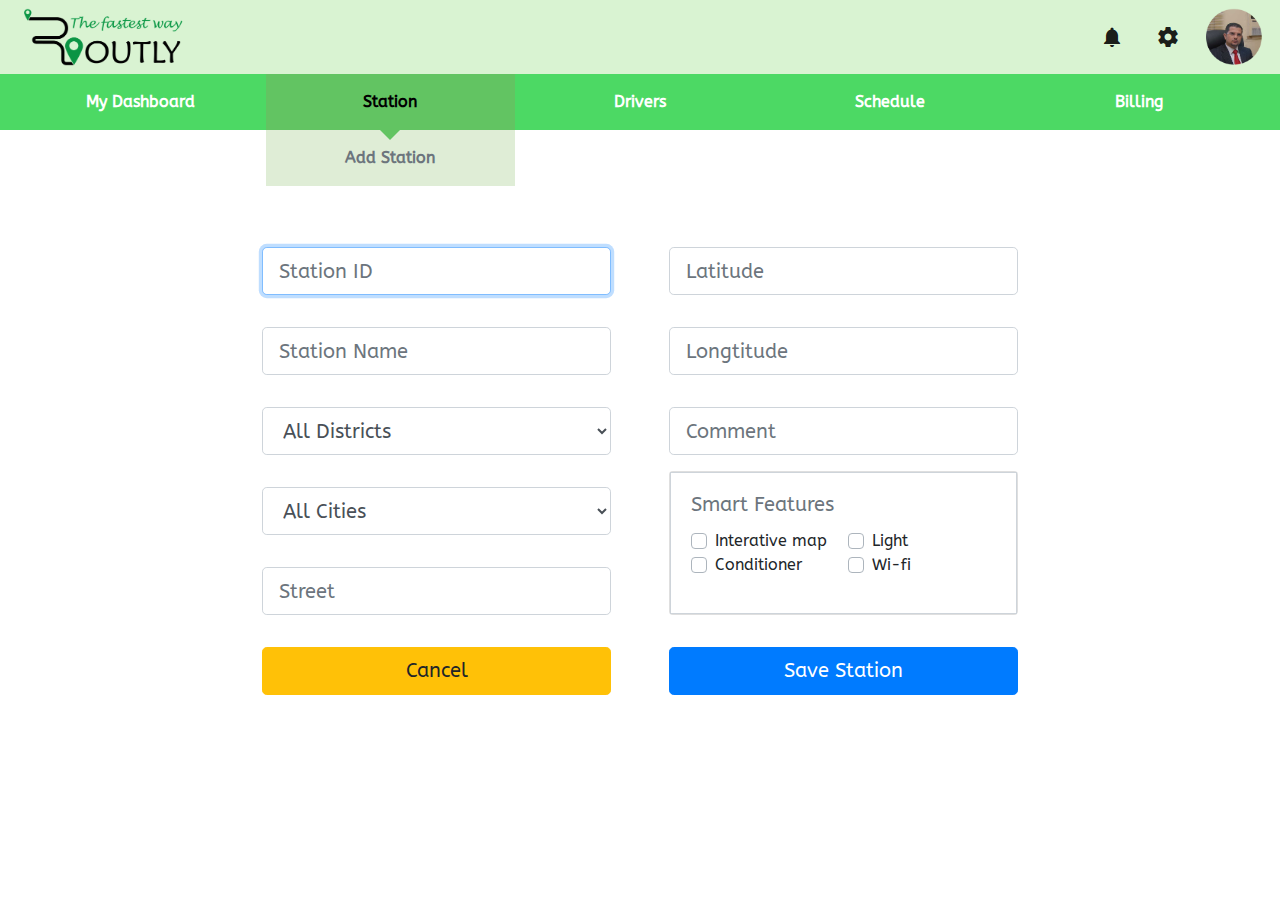
<file: add_station.html>
<!DOCTYPE html>

<head>
    <title>Add Station</title>
    <meta charset="UTF-8">
    <meta name="viewport" content="width=device-width, initial-scale=1">
    <link rel="stylesheet" href="https://stackpath.bootstrapcdn.com/bootstrap/4.3.1/css/bootstrap.min.css">
    <script src="https://cdnjs.cloudflare.com/ajax/libs/jquery/3.4.1/jquery.min.js"></script>
    <script src="https://cdnjs.cloudflare.com/ajax/libs/popper.js/1.14.7/umd/popper.min.js"
        integrity="sha384-UO2eT0CpHqdSJQ6hJty5KVphtPhzWj9WO1clHTMGa3JDZwrnQq4sF86dIHNDz0W1" crossorigin="anonymous">
    </script>
    <script src="https://stackpath.bootstrapcdn.com/bootstrap/4.3.1/js/bootstrap.min.js"
        integrity="sha384-JjSmVgyd0p3pXB1rRibZUAYoIIy6OrQ6VrjIEaFf/nJGzIxFDsf4x0xIM+B07jRM" crossorigin="anonymous">
    </script>
    <link rel="stylesheet" href="./includes/style.css">
    <link rel="stylesheet" href="https://fonts.googleapis.com/icon?family=Material+Icons">
    <link href="https://fonts.googleapis.com/css?family=ABeeZee&display=swap" rel="stylesheet">
</head>

<body>

    <header>
        <nav class="navbar navbar-light navbar-top d-flex justify-content-end">
            <a class="navbar-brand mr-auto p-2" href="index.html">
                <img src="images/logo.png" width="160" alt="">
            </a>
            <a class="material-icons navbar-brand p-2 icon" href="#">notifications</a>
            <a class="material-icons navbar-brand p-2 icon" href="#">settings</a>
            <img class="d-flex" src="images/PAmit.png" width="60" alt="">
        </nav>

        <nav class="navbar navbar-expand-lg navbar-light navbar-second navhover">
            <span class="navbar-toggler navbar-text-current">Station Info</span>
            <button class="navbar-toggler" type="button" data-toggle="collapse" data-target="#navbarNav"
                aria-controls="navbarNav" aria-expanded="false" aria-label="Toggle navigation">
                <span class="navbar-toggler-icon"></span>
            </button>
            <ul class="nav collapse navbar-collapse nav-justified" id="navbarNav">
                <li class="nav-item nav-link">
                    <a class="nav-link font-weight-bold" href="#">My Dashboard</a>
                </li>
                <li class="nav-item nav-link selected current font-weight-bold">
                    <a class="nav-link active" href="index.html">Station<span class="sr-only">(current)</span></a>
                </li>
                <li class="nav-item nav-link">
                    <a class="nav-link font-weight-bold" href="#">Drivers</a>
                </li>
                <li class="nav-item nav-link">
                    <a class="nav-link font-weight-bold" href="#">Schedule</a>
                </li>
                <li class="nav-item nav-link">
                    <a class="nav-link font-weight-bold" href="#">Billing</a>
                </li>
            </ul>
        </nav>

        <nav class="navbar navbar-expand-lg navbar-light py-0">
            <ul class="nav collapse navbar-collapse nav-justified d-none d-sm-block d-sm-none" id="navbarNav2">
                <li class="nav-item nav-link disabled">
                    <a class="nav-link" href="#"></a>
                </li>
                <li class="nav-item nav-link crumb disabled">
                    <a class="nav-link active font-weight-bold text-secondary" href="index.html">Add Station<span
                            class="sr-only">(current)</span></a>
                </li>
                <li class="nav-item nav-link disabled">
                    <a class="nav-link" href="#"></a>
                </li>
                <li class="nav-item nav-link disabled">
                    <a class="nav-link" href="#"></a>
                </li>
                <li class="nav-item nav-link disabled">
                    <a class="nav-link" href="#"></a>
                </li>
            </ul>
        </nav>

    </header>

    <main id="main_station_info">
        <form action="station_info.php" method="get">
            <div class="form-row pt-5">
                <div class="col mr-5">
                    <div class="form-group">
                        <input type="text" class="form-control form-control-lg y-3" placeholder="Station ID"
                            name="StationId" value="" autofocus pattern="[0-9]+">
                    </div>
                    <div class="form-group pt-3">
                        <input type="text" class="form-control form-control-lg" placeholder="Station Name"
                            name="StationName" value="">
                    </div>
                    <div class="form-group pt-3">
                        <select class="form-control form-control-lg" name="District" id="District">
                            <option value="all">All Districts</option>
                        </select>
                    </div>
                    <div class="form-group pt-3">
                        <select class="form-control form-control-lg" name="City" id="City">
                            <option value="all">All Cities</option>
                        </select>
                    </div>
                    <div class="form-group pt-3">
                        <input type="text" class="form-control form-control-lg" placeholder="Street" name="Street"
                            value="">
                    </div>
                </div>
                <div class="col">
                    <div class="form-group">
                        <input type="text" class="form-control form-control-lg" placeholder="Latitude" name="Latitude"
                            value="" pattern="-?\d{1,3}\.\d+">
                    </div>
                    <div class="form-group pt-3">
                        <input type="text" class="form-control form-control-lg" placeholder="Longtitude"
                            name="Longitude" value="" pattern="-?\d{1,3}\.\d+">
                    </div>
                    <div class="form-group pt-3">
                        <input type="text" class="form-control form-control-lg" placeholder="Comment" name="Comment"
                            value="">
                    </div>
                    <div class="form-group">
                        <div class="card">
                            <div class="card-body">
                                <h5 class="card-title text-muted">Smart Features</h5>
                                <div class="form-row">
                                    <div class="col">
                                        <div class="custom-control custom-checkbox">
                                            <input class="custom-control-input" name="Smart.SmartScreen" type="checkbox"
                                                value="Interative map" id="customCheck1">
                                            <label class="custom-control-label" for="customCheck1">
                                                Interative map
                                            </label>
                                        </div>
                                        <div class="custom-control custom-checkbox">
                                            <input class="custom-control-input" name="Smart.Conditioner" type="checkbox"
                                                value="Conditioner" id="customCheck2">
                                            <label class="custom-control-label" for="customCheck2">
                                                Conditioner
                                            </label>
                                        </div>
                                    </div>
                                    <div class="col">
                                        <div class="custom-control custom-checkbox">
                                            <input class="custom-control-input" name="Smart.Light" type="checkbox"
                                                value="Light" id="customCheck3">
                                            <label class="custom-control-label" for="customCheck3">
                                                Light </label>
                                        </div>
                                        <div class="custom-control custom-checkbox">
                                            <input class="custom-control-input" name="Smart.Wifi" type="checkbox"
                                                value="Light" id="customCheck4">
                                            <label class="custom-control-label" for="customCheck4">
                                                Wi-fi
                                            </label>
                                        </div>
                                    </div>
                                </div>
                            </div>
                        </div>

                    </div>
                </div>
            </div>
            <div class="form-row pt-3">
                <div class="col mr-5">
                    <a class="btn btn-warning btn-lg btn-block" href="index.html" role="button">Cancel</a>
                </div>
                <div class="col">
                    <button type="submit" class="btn btn-primary btn-block btn-lg">Save Station</button>
                </div>
            </div>
        </form>
    </main>

    <footer></footer>
    <script src="./includes/scripts.js"></script>
</body>
</file>
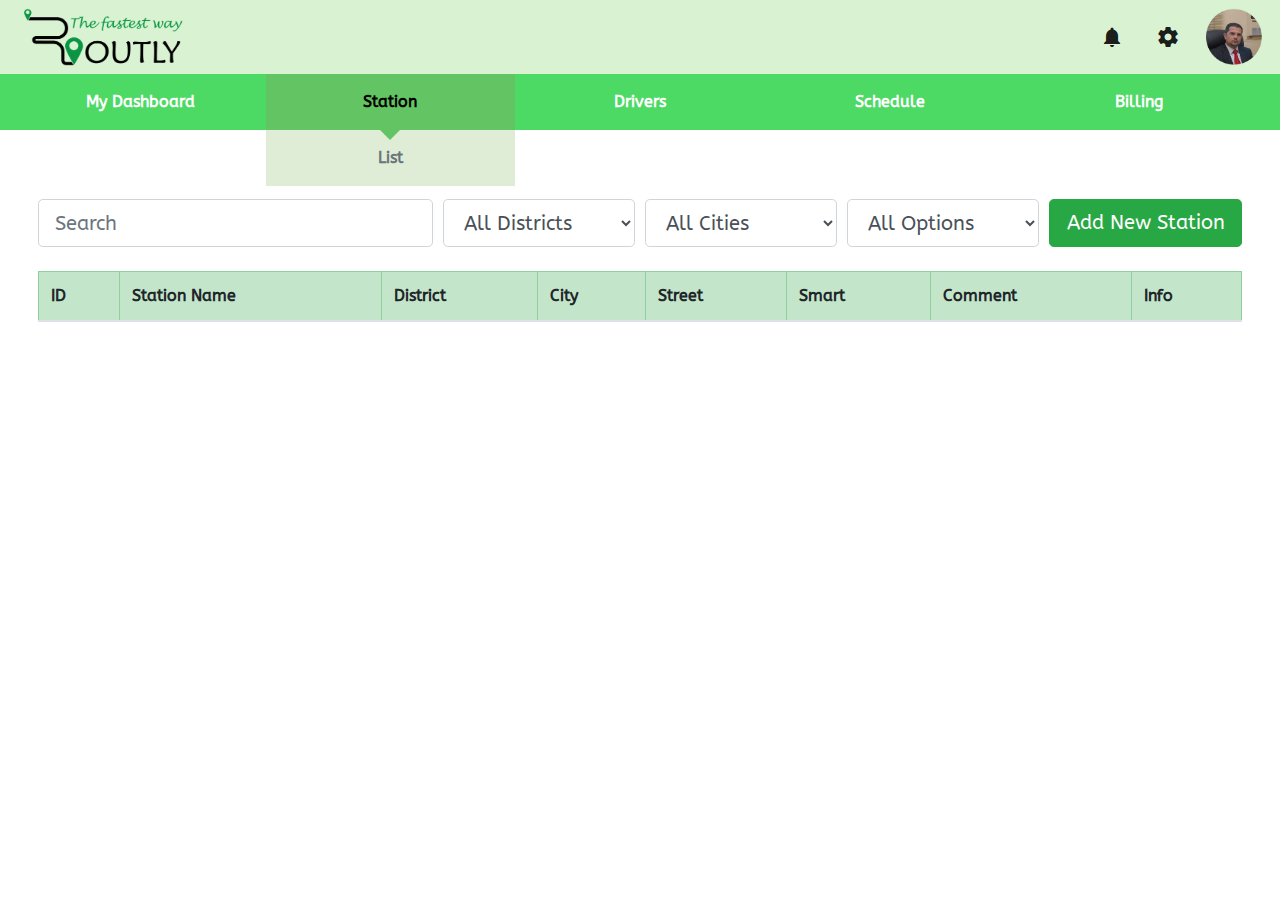
<file: driver_stations.html>
<!DOCTYPE html>
<html>

<head>
    <title>Home</title>
    <meta charset="UTF-8">
    <meta name="viewport" content="width=device-width, initial-scale=1">
    <link rel="stylesheet" href="https://stackpath.bootstrapcdn.com/bootstrap/4.3.1/css/bootstrap.min.css">
    <script src="https://cdnjs.cloudflare.com/ajax/libs/jquery/3.4.1/jquery.min.js"></script>
    <script src="https://cdnjs.cloudflare.com/ajax/libs/popper.js/1.14.7/umd/popper.min.js"
        integrity="sha384-UO2eT0CpHqdSJQ6hJty5KVphtPhzWj9WO1clHTMGa3JDZwrnQq4sF86dIHNDz0W1" crossorigin="anonymous">
    </script>
    <script src="https://stackpath.bootstrapcdn.com/bootstrap/4.3.1/js/bootstrap.min.js"
        integrity="sha384-JjSmVgyd0p3pXB1rRibZUAYoIIy6OrQ6VrjIEaFf/nJGzIxFDsf4x0xIM+B07jRM" crossorigin="anonymous">
    </script>
    <link rel="stylesheet" href="https://fonts.googleapis.com/icon?family=Material+Icons">
    <link href="https://fonts.googleapis.com/css?family=ABeeZee&display=swap" rel="stylesheet">
    <link rel="stylesheet" href="./includes/style.css">
</head>

<body>
    <header>
        <nav class="navbar navbar-light navbar-top d-flex justify-content-end">
            <a class="navbar-brand mr-auto p-2" href="index.html">
                <img src="images/logo.png" width="160" alt="">
            </a>
            <a class="material-icons navbar-brand p-2" href="#">notifications</a>
            <a class="material-icons navbar-brand p-2" href="#">settings</a>
            <img src="images/PAmit.png" width="60" alt="">
        </nav>
        <nav class="navbar navbar-expand-lg navbar-light navbar-second navhover">
            <span class="navbar-toggler navbar-text-current">Station List</span>
            <button class="navbar-toggler" type="button" data-toggle="collapse" data-target="#navbarNav"
                aria-controls="navbarNav" aria-expanded="false" aria-label="Toggle navigation">
                <span class="navbar-toggler-icon"></span>
            </button>
            <ul class="nav collapse navbar-collapse nav-justified" id="navbarNav">
                <li class="nav-item nav-link">
                    <a class="nav-link font-weight-bold" href="#">My Dashboard</a>
                </li>
                <li class="nav-item nav-link selected current">
                    <a class="nav-link active font-weight-bold" href="index.html">Station<span
                            class="sr-only">(current)</span></a>
                </li>
                <li class="nav-item nav-link">
                    <a class="nav-link font-weight-bold" href="#">Drivers</a>
                </li>
                <li class="nav-item nav-link">
                    <a class="nav-link font-weight-bold" href="#">Schedule</a>
                </li>
                <li class="nav-item nav-link">
                    <a class="nav-link font-weight-bold" href="#">Billing</a>
                </li>
            </ul>
        </nav>

        <nav class="navbar navbar-expand-lg navbar-light py-0 d-none d-sm-block d-sm-none">
            <ul class="nav collapse navbar-collapse nav-justified" id="navbarNav2">
                <li class="nav-item nav-link disabled">
                    <a class="nav-link" href="#"></a>
                </li>
                <li class="nav-item nav-link crumb disabled">
                    <a class="nav-link active font-weight-bold text-secondary" href="index.html">List<span
                            class="sr-only">(current)</span></a>
                </li>
                <li class="nav-item nav-link disabled">
                    <a class="nav-link" href="#"></a>
                </li>
                <li class="nav-item nav-link disabled">
                    <a class="nav-link" href="#"></a>
                </li>
                <li class="nav-item nav-link disabled">
                    <a class="nav-link" href="#"></a>
                </li>
            </ul>
        </nav>

    </header>

    <main>
        <div class="form-row">
            <div class="col-4">
                <input type="text" id="table-search" class="form-control form-control-lg d-none d-sm-block d-sm-none"
                    placeholder="Search">
            </div>
            <div class="col-2">
                <select class="form-control form-control-lg" name="District" id="District">
                    <option value="all">All Districts</option>
                </select>
            </div>
            <div class="col-2">
                <select class="form-control form-control-lg" name="City" id="City">
                    <option value="all">All Cities</option>
                </select>
            </div>
            <div class="col-2">
                <select class="form-control form-control-lg" name="Smart" id="Smart">
                    <option value="all">All Options</option>
                </select>
            </div>
            <div class="col-2">
                <a class="btn btn-success btn-block btn-lg" href="add_station.html" role="button">Add New Station</a>
            </div>
        </div>
        <form action="station_info.php" method="get">
            <table id="table" class="table table-striped table-bordered mt-4 table-hover">
                <thead class="table-success">
                    <tr>
                        <th scope="col">ID</th>
                        <th id="stationName" scope="col">Station Name</th>
                        <th scope="col">District</th>
                        <th id="cityName" scope="col">City</th>
                        <th scope="col">Street</th>
                        <th scope="col">Smart</th>
                        <th scope="col">Comment</th>
                        <th scope="col">Info</th>
                    </tr>
                </thead>
                <tbody>
                </tbody>
            </table>
        </form>

    </main>

    <footer></footer>
    <script src="./includes/scripts.js"></script>
</body>
</file>
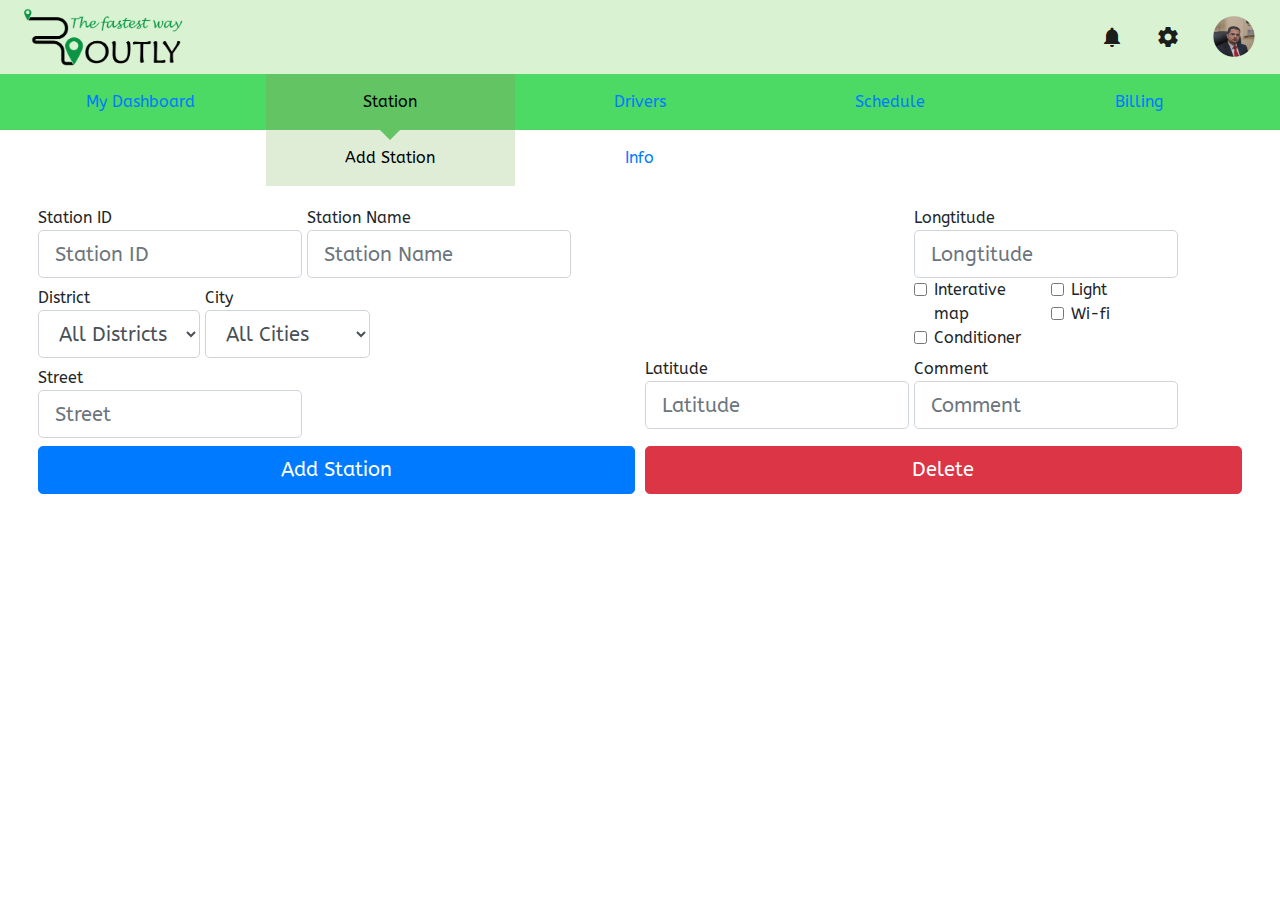
<file: station_info.html>
<!DOCTYPE html>
<div>

    <head>
        <title>json</title>
        <meta charset="UTF-8">
        <meta name="viewport" content="width=device-width, initial-scale=1">
        <link rel="stylesheet" href="https://stackpath.bootstrapcdn.com/bootstrap/4.3.1/css/bootstrap.min.css">
        <script src="https://cdnjs.cloudflare.com/ajax/libs/jquery/3.4.1/jquery.min.js"></script>
        <script src="https://cdnjs.cloudflare.com/ajax/libs/popper.js/1.14.7/umd/popper.min.js"
            integrity="sha384-UO2eT0CpHqdSJQ6hJty5KVphtPhzWj9WO1clHTMGa3JDZwrnQq4sF86dIHNDz0W1" crossorigin="anonymous">
            </script>
        <script src="https://stackpath.bootstrapcdn.com/bootstrap/4.3.1/js/bootstrap.min.js"
            integrity="sha384-JjSmVgyd0p3pXB1rRibZUAYoIIy6OrQ6VrjIEaFf/nJGzIxFDsf4x0xIM+B07jRM" crossorigin="anonymous">
            </script>

        <link rel="stylesheet" href="https://use.fontawesome.com/releases/v5.8.2/css/all.css">
        <link rel="stylesheet" href="./includes/style.css">
        <link rel="stylesheet" href="https://fonts.googleapis.com/icon?family=Material+Icons">
        <link href="https://fonts.googleapis.com/css?family=ABeeZee&display=swap" rel="stylesheet">
    </head>

    <body>

        <header>
            <nav class="navbar navbar-light navbar-top d-flex justify-content-end">
                <a class="navbar-brand mr-auto p-2" href="#">
                    <img src="/images/logo.png" width="160" alt="">
                </a>
                <a class="material-icons navbar-brand p-2 icon" href="#">notifications</a>
                <a class="material-icons navbar-brand p-2 icon" href="#">settings</a>
                <img class="d-flex p-2" src="/images/PAmit.png" width="60" alt="">
            </nav>

            <nav class="navbar navbar-expand-lg navbar-light navbar-second">
                <span class="navbar-toggler navbar-text-current">Station Info</span>
                <button class="navbar-toggler" type="button" data-toggle="collapse" data-target="#navbarNav"
                    aria-controls="navbarNav" aria-expanded="false" aria-label="Toggle navigation">
                    <span class="navbar-toggler-icon"></span>
                </button>
                <ul class="nav collapse navbar-collapse nav-justified" id="navbarNav">
                    <li class="nav-item nav-link">
                        <a class="nav-link" href="#">My Dashboard</a>
                    </li>
                    <li class="nav-item nav-link selected current">
                        <a class="nav-link active" href="index.html">Station<span class="sr-only">(current)</span></a>
                    </li>
                    <li class="nav-item nav-link">
                        <a class="nav-link" href="#">Drivers</a>
                    </li>
                    <li class="nav-item nav-link">
                        <a class="nav-link" href="#">Schedule</a>
                    </li>
                    <li class="nav-item nav-link">
                        <a class="nav-link" href="#">Billing</a>
                    </li>
                </ul>
            </nav>

            <nav class="navbar navbar-expand-lg navbar-light navbar-therd">
                <ul class="nav collapse navbar-collapse nav-justified" id="navbarNav">
                    <li class="nav-item nav-link disabled">
                        <a class="nav-link" href="#"></a>
                    </li>
                    <li class="nav-item nav-link crumb disabled">
                        <a class="nav-link active" href="index.html">Add Station<span
                                class="sr-only">(current)</span></a>
                    </li>
                    <li class="nav-item nav-link disabled">
                        <a class="nav-link" href="#">Info</a>
                    </li>
                    <li class="nav-item nav-link disabled">
                        <a class="nav-link" href="#"></a>
                    </li>
                    <li class="nav-item nav-link disabled">
                        <a class="nav-link" href="#"></a>
                    </li>
                </ul>
            </nav>

        </header>

        <main>
            <div class="wrapper">
                <div class="form-row form">
                    <div class="col">
                        <label class="col-form-label  form_label firstlabel">Station ID
                            <input type="text" id="table-search" class="form-control form-control-lg input_row"
                                placeholder="Station ID">
                        </label>
                        <label class="form_label">Station Name
                            <input type="text" id="table-search" class="form-control form-control-lg input_row"
                                placeholder="Station Name">
                        </label>

                        <label class="form_label">District
                            <select class="form-control form-control-lg input_row" name="District" id="District">

                                <option value="all">All Districts</option>
                            </select>
                        </label>
                        <label class="form_label">City
                            <select class="form-control form-control-lg input_row" name="District" id="City">
                                    <option value="all">All Cities</option>
                            </select>
                        </label>
                        <label class="form_label">Street
                        <input type="text" id="table-search" class="form-control form-control-lg input_row"
                            placeholder="Street">
                    </div>

                    <div class="col">
                            <label class="col-form-label form_label firstlabel">Latitude
                        <input type="text" id="table-search" class="form-control form-control-lg input_row"
                            placeholder="Latitude">
                        </label>

                            <label class="col-form-label  form_label">Longtitude
                            <input type="text" id="table-search" class="form-control form-control-lg input_row"
                            placeholder="Longtitude">
                        <div class="form-row">
                            <div class="col">
                                <div class="form-check">
                                    <input class="form-check-input input_row_checkbox" type="checkbox" value=""
                                        id="defaultCheck1">
                                    <label class="form-check-label input_row_checkbox" for="defaultCheck1">
                                        Interative map
                                    </label>
                                </div>
                                <div class="form-check">
                                    <input class="form-check-input input_row_checkbox" type="checkbox" value=""
                                        id="defaultCheck2">
                                    <label class="form-check-label input_row_checkbox" for="defaultCheck2">
                                        Conditioner
                                    </label>
                                </div>
                            </div>
                            <div class="col">
                                <div class="form-check">
                                    <input class="form-check-input input_row_checkbox" type="checkbox" value=""
                                        id="defaultCheck3">
                                    <label class="form-check-label input_row_checkbox" for="defaultCheck3">
                                        Light
                                    </label>
                                </div>
                                <div class="form-check">
                                    <input class="form-check-input input_row_checkbox" type="checkbox" value=""
                                        id="defaultCheck4">
                                    <label class="form-check-label input_row_checkbox" for="defaultCheck4">
                                        Wi-fi
                                    </label>
                                </div>
                            </div>
                        </div>
                        <label class="col-form-label  form_label input_row_after_checkbox">Comment
                        <input type="text" id="table-search"
                            class="form-control form-control-lg " placeholder="Comment">
                    </div>
                </div>
                <div class="form-row">
                    <div class="col">
                        <button type="button" class="btn btn-primary btn-block btn-lg button_row">Add Station</button>
                    </div>
                    <div class="col">
                        <button type="button"
                            class="btn btn-danger btn-primary btn-lg btn-block button_row">Delete</button>
                    </div>
                </div>
            </div>
</div>

</main>
<footer></footer>
<script src="./includes/scripts.js"></script>
</body>
</file>
<file: includes/style.css>
* {
    font-family: 'ABeeZee', sans-serif
}

.btn-circle {
    width: 30px;
    height: 30px;
    padding: 6px 0px;
    border-radius: 15px;
    text-align: center;
    font-size: 15px;
    line-height: 1.22857;
}

.card-body {
    height: 142px;
    border: 1px solid #ced4da;
}

.locked-card{
    background-color: #e9ecef;
}

.navbar-top {
    background-color: #d9f3d2
}

.navbar-second {
    background-color: #4cd964;
    padding: 0 1rem
}

.selected {
    background-color: #62c462
}

.crumb {
    background-color: #dfedd6;
    color: #7a7a7a
}

.nav-link .active {
    color: #000
}

.navhover a {
    color: #fff
}

.navhover a:hover {
    color: #6d6d6d
}

.current:after {
    content: ' ';
    position: absolute;
    border: solid 10px transparent;
    border-top: solid 0 transparent;
    border-width: 10px;
    margin-top: 8px;
    margin-left: -10px;
    border-color: #62c462 transparent transparent;
    z-index: 9999;
}

main {
    margin: 1% 3%
}

#main_station_info {
    margin: 1% 20.5%
}

@media only screen and (max-width: 600px) {

    tr :nth-child(3),
    tr :nth-child(4),
    tr :nth-child(5),
    tr :nth-child(6) {
        display: none;
    }

    .mob_adapt{
        display: none;
    }

    .col-4,
    .col-2 {
        max-width: 100% !important;
        margin: 10px 0
    }

    .form-row {
        display: block
    }

    .navbar-text-current {
        color: #fff !important
    }

    #main_station_info {
        margin: 1% 5%
    }

    #main_station_info .btn-warning {
        margin-bottom: 30px
    }

    .card-body {
        height: auto;
    }
}


.hide-and-seek-animals {
    position: relative;
}

.hide-and-seek-animals__image {
    position: absolute;
    top: 100%;
}

.hide-and-seek-animals__image._up {
    -webkit-transition: -webkit-transform 4s ease;
    transition: -webkit-transform 4s ease;
    transition: transform 4s ease;
    transition: transform 4s ease, -webkit-transform 4s ease;
}

.hide-and-seek-animals__image._down {
    -webkit-transition: -webkit-transform .2s ease;
    transition: -webkit-transform .2s ease;
    transition: transform .2s ease;
    transition: transform .2s ease, -webkit-transform .2s ease;
}

#top-logo {
    padding: 0 10px;
    cursor: pointer;
    overflow: hidden;
}

#user-logo {
    cursor: pointer;
}

.navbar.navbar-light {
    padding: 0 1rem;
}

.logo__img {
    height: 75px;
}

/* live search */
.search-box {
    width: 300px;
    position: relative;
    display: inline-block;
    font-size: 14px;
}

.search-box input[type="text"] {
    padding: 5px 10px;
    border: 1px solid #CCCCCC;
    font-size: 14px;
}

.result {
    position: absolute;
    z-index: 999;
    top: 100%;
    left: 0;
    background-color: white;
}

.search-box input[type="text"],
.result {
    width: 150%;
    box-sizing: border-box;
}

.result p {
    margin: 0;
    padding: 7px 10px;
    border: 1px solid #CCCCCC;
    border-top: none;
    cursor: pointer;
}

.result p:hover {
    background: #f2f2f2;
}

/* live search of table */
#table tr[visible='false'] {
    display: none;
}

#table tr[visible='true'] {
    display: table-row;
}

/* Login page */

.login_logo {
    padding-bottom: 30px;
}

.login-page {
    width: 360px;
    padding: 8% 0 0;
    margin: auto;
}

.log-form {
    position: relative;
    z-index: 1;
    background: #FFFFFF;
    max-width: 360px;
    margin: 0 auto 100px;
    padding: 45px;
    text-align: center;
    box-shadow: 0 0 20px 0 rgba(0, 0, 0, 0.2), 0 5px 5px 0 rgba(0, 0, 0, 0.24);
}

.log-form input {
    font-family: "Roboto", sans-serif;
    outline: 0;
    background: #f2f2f2;
    width: 100%;
    border: 0;
    margin: 0 0 15px;
    padding: 15px;
    box-sizing: border-box;
    font-size: 14px;
}

.log-form .logmein {
    font-family: "Roboto", sans-serif;
    text-transform: uppercase;
    outline: 0;
    background: #4CAF50;
    width: 100%;
    border: 0;
    padding: 15px;
    color: #FFFFFF;
    font-size: 14px;
    cursor: pointer;
}

.log-form button:hover,
.log-form button:active,
.log-form button:focus {
    background: #d9f3d2;
}

.log-form .message {
    margin: 15px 0 0;
    color: #b3b3b3;
    font-size: 12px;
}

.log-form .message a {
    color: #2e5f20;
    text-decoration: none;
}

.log-form .register-form {
    display: none;
}

#log_body {
    background: #d9f3d2;
    background: -webkit-linear-gradient(right, #76b852, #8DC26F);
    background: -moz-linear-gradient(right, #76b852, #8DC26F);
    background: -o-linear-gradient(right, #76b852, #8DC26F);
    background: linear-gradient(to left, #76b852, #8DC26F);
    font-family: "Roboto", sans-serif;
    -webkit-font-smoothing: antialiased;
    -moz-osx-font-smoothing: grayscale;
}
</file>
